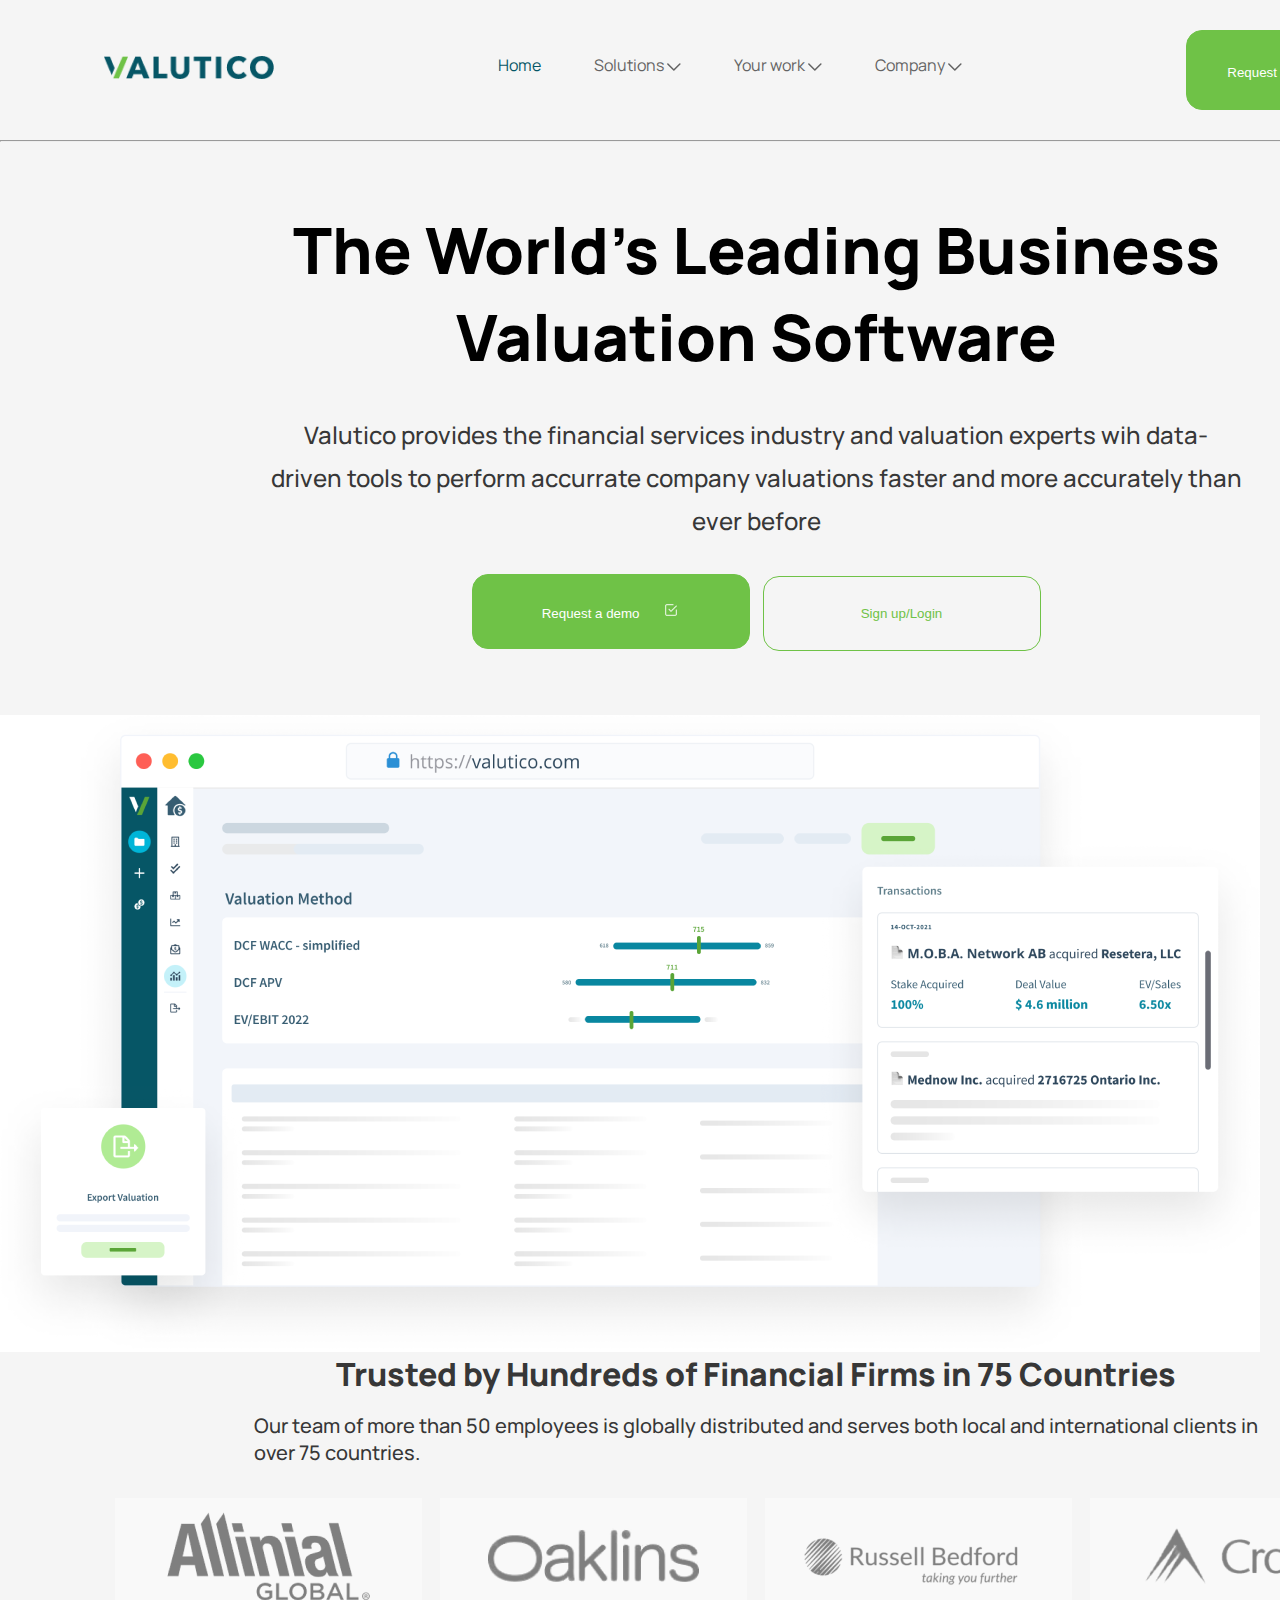
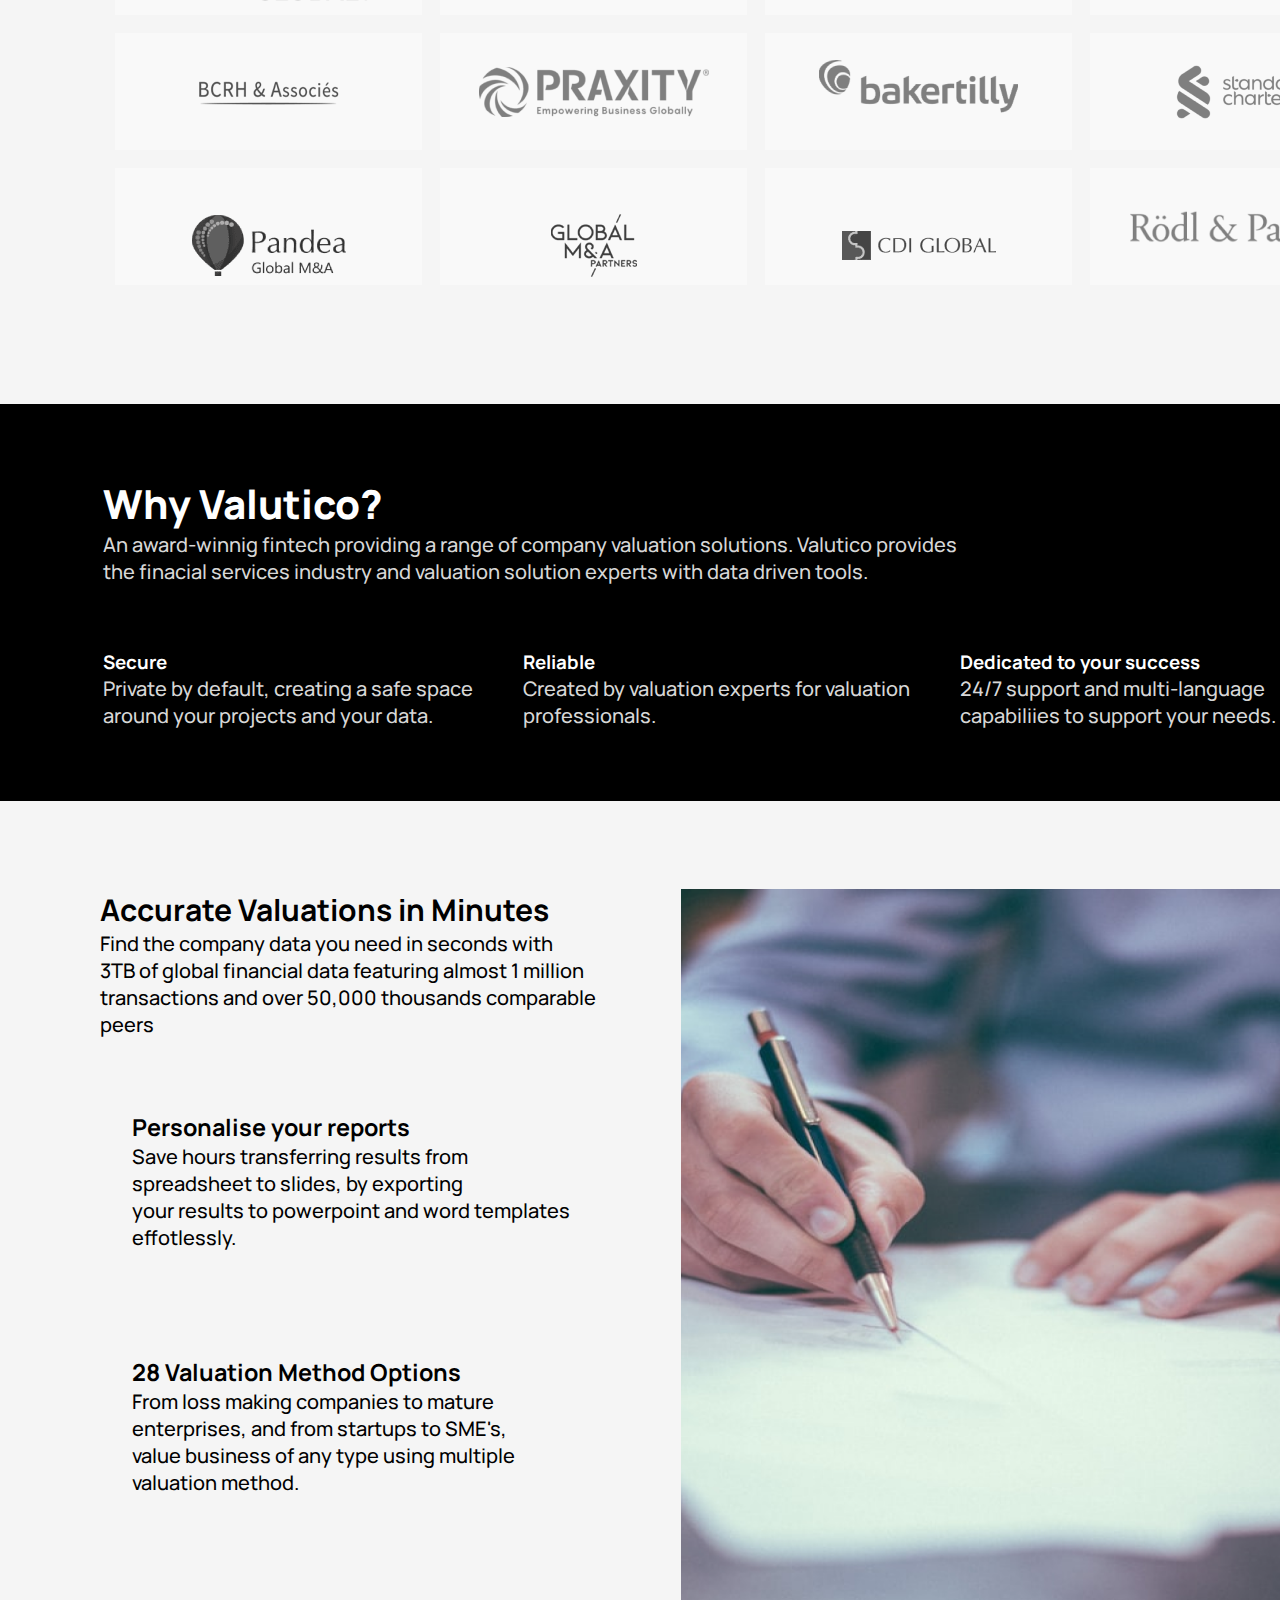
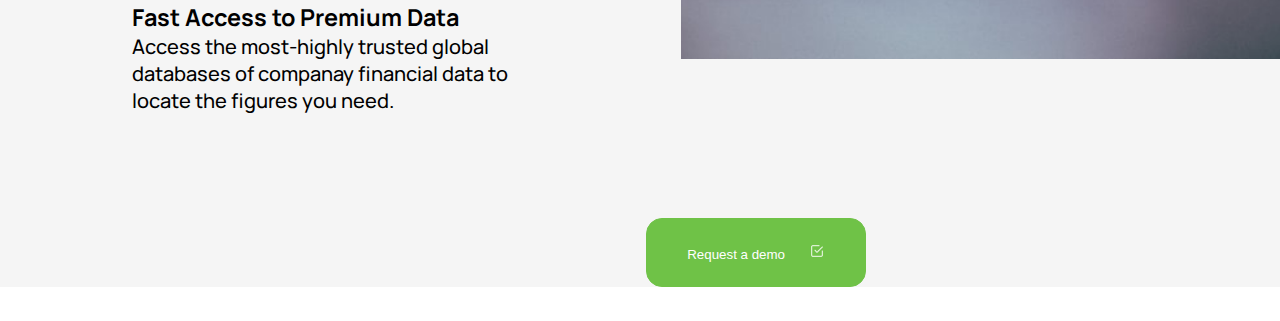
<file: index.html>
<!DOCTYPE html>
<html lang="en">
<head>
    <meta charset="UTF-8">
    <meta http-equiv="X-UA-Compatible" content="IE=edge">
    <meta name="viewport" content="width=device-width, initial-scale=1.0">
    <title>Document</title>
    <link rel="stylesheet" href="style.css">
    <link rel="preconnect" href="https://fonts.googleapis.com">
<link rel="preconnect" href="https://fonts.gstatic.com" crossorigin>
<link href="https://fonts.googleapis.com/css2?family=Caveat&family=Manrope:wght@200;300;400;500;600;700;800&family=Roboto:ital,wght@1,300&display=swap" rel="stylesheet">
</head>
<body>
    <div class="container">
    <header>
        <nav>
            <div class="logo">
            <img src="./img/logo.png" alt="logo" class="logo1">
            </div>

            <ul class="log">
                <li><div class="home">Home</div></li>
                <li><div class="lists"> Solutions <img src="./img/Vector.svg" alt=""></div></li>
                <li><div class="lists"> Your work <img src="./img/Vector.svg" alt=""></div></li>
                <li><div class="lists"> Company <img src="./img/Vector.svg" alt=""></div></li>
            </ul>

            <button class="btn9">Request a Demo <img src="./img/newlo.png" alt="" class="btn11"></button>
        </nav>
    </header>
    <hr>

    <section class="section1">
        <h1>The World's Leading Business <br> Valuation Software</h1>
        <p>Valutico provides the financial services industry and valuation experts wih data- <br>
        driven tools to perform accurrate company valuations faster and more accurately than <br>
        ever before </p>

        <div class="btngp">
        <button class="btn1">Request a demo <img src="./img/newlo.png" alt="" class="btn11"></button>
        <button class="btn2">Sign up/Login</button>
        </div>
    </section>

    <div class="img11">
        <img src="./img/image 4.png" alt="searchImage" class="img4">
    </div>

    <div class="test">
    <div>
        <div class="description">
        <h2>Trusted by Hundreds of Financial Firms in 75 Countries</h2>
        <p>Our team of more than 50 employees is globally distributed and serves both local 
            and international clients in <br> <span> over 75 countries.</span>
        </p>
     </div>

        
        <div class="test1">
        <div class="imgsection">
            <div class="img5"><img src="./img/image 5 (1).png" alt="" class="img51"></div>
            <div class="img5"><img src="./img/image 5 (2).png" alt="" class="img52"></div>
            <div class="img5"><img src="./img/image 5.png" alt="" class="img53"></div>
            <div class="img5"><img src="./img/image 5 (3).png" alt="" class="img54"></div>
            <div class="img5"><img src="./img/image 9.png" alt="" class="img55"></div>
            <div class="img5"><img src="./img/image 8.png" alt="" class="img56"></div>
            <div class="img5"><img src="./img/image 7.png" alt="" class="img57"></div>
            <div class="img5"><img src="./img/image 6.png" alt="" class="img58"></div>
            <div class="img5"><img src="./img/image 10.png" alt="" class="img59"> </div>
            <div class="img5"><img src="./img/image 11.png" alt="" class="img60"></div>
            <div class="img5"><img src="./img/image 12.png" alt="" class="img61"></div>
            <div class="img5"><img src="./img/image 13.png" alt="" class="img62"></div>
        </div>
    </div>
</div>



    <!-- </div> -->

    <div class="div1">
        <div class="class11">
        <h2>Why Valutico?</h2>
        <p>An award-winnig fintech providing a range of company valuation solutions. Valutico provides <br>
        the finacial services industry and valuation solution experts with data driven tools.</p>
        <div class="info1">
            <div>
                <h3>Secure</h3>
                <p>Private by default, creating a safe space <br> around your projects and your data.</p>
            </div>
            <div>
                <h3>Reliable</h3>
                <p>Created by valuation experts for valuation <br> professionals.</p>
            </div>
            <div>
                <h3>Dedicated to your success</h3>
                <p>24/7 support and multi-language <br> capabiliies to support your needs.</p>
            </div>
        </div>
    </div>
        </div>

        <div class="info">
        <div class="word" >
            <div class="word10">
            <h2>Accurate Valuations in Minutes</h2>
            <p>Find the company data you need in seconds with <br> 3TB of global financial data featuring almost 1 million <br> transactions and 
                over 50,000 thousands comparable <br> peers
            </p>
        </div>

            <div class="word1">
            <div class="word11">
            <h3>Personalise your reports</h3>
            <p>Save hours transferring results from <br> spreadsheet to slides, by exporting <br>
            your results to powerpoint and word templates <br> effotlessly.</p>
        </div>

        <div class="word12">
            <h3>28 Valuation Method Options</h3>
            <p>From loss making companies to mature <br> enterprises, and from startups to SME's, <br>
            value business of any type using multiple <br> valuation method.</p>
        </div>

        <div class="word13">
            <h3>Fast Access to Premium Data</h3>
            <p>Access the most-highly trusted global <br> databases of companay financial data to <br>
            locate the figures you need.</p>
        </div>
        </div>
        </div>
        <div class="img1">
            <img src="./img/image.png" alt="company worker picture" class="pict">
        </div>
    </div>

    <div class="btn5">
        <button class="btn6">Request a demo <img src="./img/newlo.png" alt="" class="btn11"></button>
    </div>
    
    </div >
    



</body>
</html>
</file>
<file: style.css>
*{
    margin: 0;
    padding: 0;
    
    /* width: 1512px; */
    /* box-sizing: border-box; */
}
.container{
    width: 1512px;
    /* height: 3973px; */
    /* text-align: center */
    display: block;
    margin: 0 auto;
    background-color: #F5F5F5;
    font-family: 'Manrope', sans-serif;
    /* position: absolute; */
}

nav{
    display: flex;
    /* text-align: center; */
    justify-content: space-between
}
.logo1{
    padding-left: 104px;
    padding-top: 56px;
    padding-bottom: 56px;

}
.log li{
    padding: 54px 25px;

    /* gap: 10px; */
}
/* nav,.logo,.log{
    padding-top: 54px;
    padding-left: 6px;
    padding-right: 8px;
    padding-bottom: 54px;
} */

.home{
    color: #065666;

}

.lists{
    color: #636363;

}
.log{
    list-style-type: none; 
}

.log,li{
    display: inline-block;
    /* padding: 10px 25px; */
}

.section1{
    text-align: center;
    margin-top: 64px;
}
.section1 h1{
    font-size: 64px;
    font-weight: 800;
    line-height: 87.42px;
}
.section1 p{
    margin-top: 32px;
    font-size: 24px;
    font-weight: 500;
    line-height: 43.2px;
    color:  #373737;

    
}

.btn9{
    background-color:#6FC247;
    color: #FFFF;
    padding: 24px 40px 24px 40px;
    border-radius: 16px;
    border: 1px solid #6FC247;
    margin-top: 30px;
    margin-bottom: 30px;
    margin-right: 104px;
}



.btn1{
    background-color:#6FC247;
    color: #FFFF;
    padding: 24px 40px 24px 40px;
    margin-top: 32px;
    height: 75px;
    width: 278px;
    left: 0px;
    top: 0px;
    border-radius: 16px;
    border: 1px solid #6FC247;
    margin-right: 10px;


}
.btn11{
    padding-left: 20px;
    /* padding-top: 7px;
    padding-bottom: 4px; */
    height: 16px;
width: 16px;
left: 4px;
top: 4px;
/* border-radius: 39px; */
color: #FFFFFF;

}

.btn2{
background-color: #f5f5f5;
    color: #6FC247;

    height: 75px;
    width: 278px;
    left: 310px;
    top: 0px;
    border-radius: 16px;
    border: 1px solid #6FC247;
    padding: 24px 40px 24px 40px;

}

.img11{
    text-align: center;
    margin-top: 64px;
    /* position: absolute; */
    height: 637px;
    width: 1260px;
left: 126px;
top: 705px;


}

.vectbtn{
    background-color: #6FC247;
    color: #FFFF;
}

.description{
    /* border: 1px solid green; */
    display: flex;
    flex-direction: column;
    justify-content: center;
    align-items: center;
    padding: 0px 115px 0px 115px;
    
}
.description h2{
    font-weight: 800;
    font-size: 32px;
    color: #373737;

}
.description p{
    font-weight: 500;
    font-size: 20px;
    color: #373737;
    padding-top: 16px;

}
span{
    text-align: center;
}

.imgsection{
    /* border: 1px solid green; */
        display: grid;
        grid-template-columns: auto auto auto auto;
        /* column-gap: 18px; */
        gap: 18px;
        margin-top: 32px;
        margin-left: 115px;
        margin-right: 115px; 
}

.img5{
    /* border: 1px solid red; */
    background: #F9F9F9;
    width: 307px;
    height: 117px;

 }

.img51{
    padding-left: 48.06px;
    padding-right: 48.06px;

 }
 .img52{
    
    padding-left: 48.06px;
    padding-right: 48.06px;
    

 }
 .img53{
    padding: 29px 35px ;
    
 }
 .img54{
    padding: 0px 48px 0px 48.12px;
    
 }
 .img55{
    
    padding: 18px 76px 19px 77px; 
    position: relative;
    top: -18px; 
     
 }
 /* .img56a{
    position: absolute;
    height: 50px;
    width: 230px;
    left: 38px;
    top: 34px;
    border-radius: 0px;

} */

 .img56{
    padding: 34px 38px 33px 39px; 
 }
 

 .img57{
    padding: 41px 54px 42px 54px;
    position: relative;
    top: -41px;
 }

 .img58{
    padding: 14px 67.29px 13px 68.29px;
     }

 .img59{
    padding: 18px 76px 19px 77px;
 }

 .img60{
    padding: 18px 76px 19px 77px;
 }

 .img61{
    padding: 18px 76px 19px 77px;
}
 .img62{
    padding: 55px 39px 56px 40px;
    position: relative;
    top: -55px;
    
 }


.div1{
    /* text-align: center; */
    background-color: black;
    color: white;
    margin-top: 119px;
}

.class11{
    display: flex;
    flex-direction: column;
    align-items: flex-start;
    padding: 72px  103px 72px 103px;
    /* margin: 5px; */

}


.class11 h2{
     
    font-weight: 800;
    font-size: 40px;
}

.class11 p{
    
    font-weight: 500;
    font-size: 20px;
    color: #D7D7D7;

}
.word10{
    padding-right: 85px;
}

.word{
    font-size: 20px;
    font-weight: 500;
    /* height: 936px; */
}
.word11{
    padding: 73px 32px 32px 32px;
    
}

.word12{
    padding: 73px 32px 32px 32px;
}

.word13{
    padding: 73px 32px 32px 32px;
}

.info1{
    display: flex;
    padding-top: 64px;
    gap: 50px;

}
.info{
    display: flex;
    justify-content: center;
    margin-top: 80px;
    padding: 8px;
    /* align-items: center; */
}
.pict{
    height: 770px; 
    width: 731px;
    /* padding: 80px 678px 173px 102px;  */
    /* padding-top: 80px; */
    /* padding-bottom: 173px; */
} 
.btn6{
    /* margin-top: 20px; */
    /* text-align: center;  */
    display: block;
    margin:  auto; 
    /* padding: 100px; */
    background-color:#6FC247;
    color: #FFFF;
    padding: 24px 40px 24px 40px;
    border-radius: 16px;
    border: 1px solid #6FC247;
    /* justify-content: center;  */
}
.btn5{
    margin-top: 64px; 
    margin-bottom: 34px;
}
</file>
